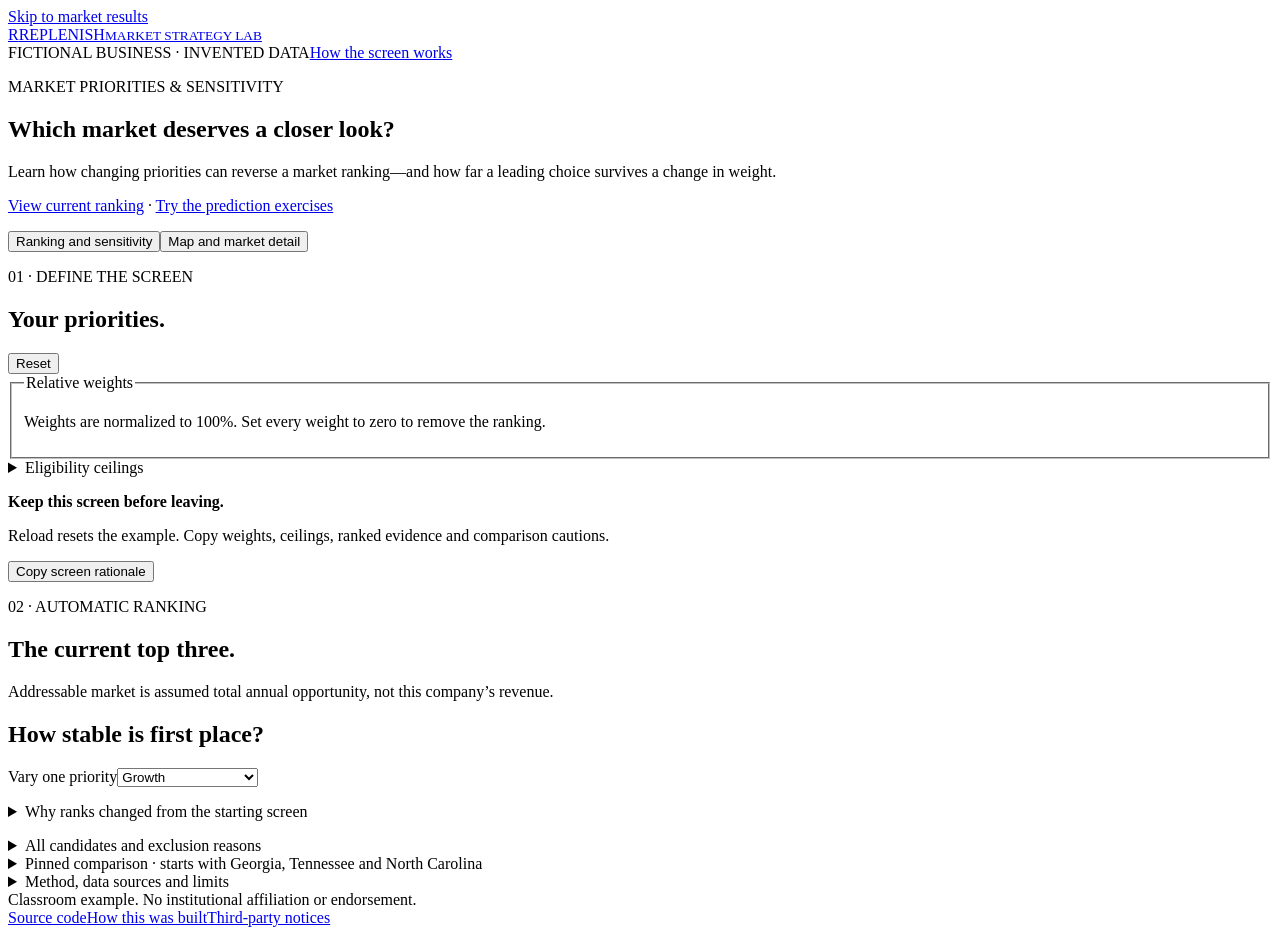
<file: app/index.html>
<!doctype html><html lang="en"><head><meta charset="UTF-8"><meta name="viewport" content="width=device-width, initial-scale=1"><meta name="description" content="Explore a synthetic market shortlist with local public state boundaries and transparent weighted scoring."><title>Replenish · Market screen</title></head><body id="top"><a class="skip" href="#results">Skip to market results</a>
<header><a class="brand" href="#top"><span class="brand-icon" aria-hidden="true">R</span><span>REPLENISH<small>MARKET STRATEGY LAB</small></span></a><div class="header-right"><span class="demo">FICTIONAL BUSINESS · INVENTED DATA</span><a href="#method">How the screen works</a></div></header>
<main><section class="hero"><div><p class="eyebrow">MARKET PRIORITIES & SENSITIVITY</p><h1>Which market deserves a closer look?</h1><p class="intro">Learn how changing priorities can reverse a market ranking—and how far a leading choice survives a change in weight.</p><p class="learning-links"><a href="#results">View current ranking</a> · <a href="https://github.com/jordanmeyer/bab-example-markets/blob/main/WALKTHROUGH.md">Try the prediction exercises</a></p></div></section>
<nav class="views" aria-label="Market views"><button type="button" data-view="ranking" aria-pressed="true">Ranking and sensitivity</button><button type="button" data-view="map" aria-pressed="false">Map and market detail</button></nav><div class="workspace"><aside class="controls"><div class="section-title"><div><p class="eyebrow">01 · DEFINE THE SCREEN</p><h2>Your priorities.</h2></div><button id="reset" class="text-button" type="button">Reset</button></div><form id="settings" novalidate autocomplete="off"><fieldset><legend>Relative weights</legend><p class="hint">Weights are normalized to 100%. Set every weight to zero to remove the ranking.</p><div id="weight-fields"></div></fieldset><details class="gates"><summary>Eligibility ceilings</summary><fieldset><legend class="sr-only">Eligibility ceilings</legend><p class="hint">Cost ceilings are feasibility assumptions, not gradual score penalties. Equality qualifies. Does your setup ceiling include contingency?</p><label>Delivery ceiling, USD/order<input name="deliveryLimit" type="number" min="0" max="20" step="0.01" value="12" aria-describedby="deliveryLimit-error"><span id="deliveryLimit-error" class="error"></span></label><label>Setup ceiling, USD<input name="setupLimit" type="number" min="0" max="500000" step="0.01" value="250000" aria-describedby="setupLimit-error"><span id="setupLimit-error" class="error"></span></label></fieldset></details><p id="form-status" class="form-status" role="status"></p></form><div class="copy-row"><div><strong>Keep this screen before leaving.</strong><p>Reload resets the example. Copy weights, ceilings, ranked evidence and comparison cautions.</p></div><button id="copy" type="button" class="primary">Copy screen rationale</button></div><p id="copy-status" role="status"></p><label id="copy-fallback" hidden>Copy the rationale<textarea readonly rows="10"></textarea></label></aside>
<div id="results" class="results" tabindex="-1"><div id="ranking-view"><section class="ranking-summary" aria-labelledby="ranking-title"><div class="section-title"><div><p class="eyebrow">02 · AUTOMATIC RANKING</p><h2 id="ranking-title">The current top three.</h2></div><span id="eligible-count" class="count"></span></div><p>Addressable market is assumed total annual opportunity, not this company’s revenue.</p><p id="ranking-note" aria-live="polite"></p><p id="ranking-interpretation"></p><div id="top-three" class="top-three"></div></section>
<section class="sensitivity panel"><div class="section-title"><h2>How stable is first place?</h2><label>Vary one priority<select id="sensitivity-metric" autocomplete="off"><option value="growth">Growth</option><option value="revenue">Addressable market</option><option value="delivery">Delivery efficiency</option><option value="competition">Lower competition</option></select></label></div><ul id="sensitivity-ranges"></ul><p id="sensitivity-current" class="hint"></p><details><summary>Why ranks changed from the starting screen</summary><ul id="rank-changes"></ul></details></section>
</div><div id="map-view" hidden><section class="map-panel"><div class="map-toolbar"><div><p class="eyebrow">03 · EXPLORE THE FOOTPRINT</p><h2>See the market in context.</h2></div><div class="map-actions"><label>Map color<select id="map-metric" autocomplete="off"><option value="score">Priority score</option><option value="revenue">Addressable market</option><option value="growth">Annual growth</option><option value="delivery">Delivery cost</option><option value="competition">Competition</option></select></label><button id="map-move" type="button" class="secondary" aria-pressed="false">Enable map movement</button><button id="fit" type="button" class="secondary">Fit all states</button><button id="toggle-map" type="button" class="text-button" aria-expanded="true" aria-controls="map-content">Hide map</button></div></div><p class="map-provenance"><strong>Real state boundaries. Invented commercial inputs.</strong> Read this as a priorities exercise, not a real-market ranking.</p><div id="map-content"><div id="map" aria-label="Interactive map of twelve candidate states. Use the market selector or table for the same information." tabindex="0"></div><div id="legend" class="legend"></div><p class="map-note">Select a state or use the market selector. Enable map movement to pan; Escape stops it and returns focus to that button. Movement starts off so page scrolling remains available. Rank numbers include low-priority eligible states; × fails a cost ceiling, ? lacks required data, and — has zero weights. A ★ marks a pinned comparison. Nearby gray states provide context. Boundaries: U.S. Census Bureau, 2024.</p></div></section>
<section class="detail-panel"><div class="section-title"><div><p class="eyebrow">04 · UNDERSTAND ONE MARKET</p><h2 id="detail-title"></h2></div><label class="select-market">Inspect market<select id="market-select" autocomplete="off"></select></label></div><div id="detail"></div></section></div></div></div>
<p id="pin-status" role="status"></p><details class="ledger panel"><summary>All candidates and exclusion reasons</summary><div class="section-title"><div><p class="eyebrow">THE EVIDENCE BEHIND THE MAP</p><h2>Every candidate, in plain view.</h2></div><label>Show<select id="table-filter" autocomplete="off"><option value="all">All twelve markets</option><option value="eligible">Qualifying markets</option><option value="excluded">Excluded markets</option></select></label></div><p class="hint">Eligible markets appear in rank order, followed by excluded markets. Scores are rounded to two decimals; ranking uses full precision. Select any market for component detail. † Excluded scores are illustrative only; they are not ranked.</p><div class="table-scroll" tabindex="0"><table><caption id="ledger-caption"></caption><thead><tr><th>Rank</th><th>Market</th><th>Score / 100</th><th>Addressable market, USD/year</th><th>Growth / year</th><th>Delivery / order</th><th>Competition</th><th>Setup</th><th>Status / reasons</th><th>Compare</th></tr></thead><tbody id="ledger-rows"></tbody></table></div><p id="table-empty" hidden>No markets match this view.</p></details>
<details class="pins panel"><summary>Pinned comparison · starts with Georgia, Tennessee and North Carolina</summary><div class="section-title"><div><p class="eyebrow">YOUR DECISION, WITH THE ASSUMPTIONS ATTACHED</p><h2>My pinned comparison.</h2></div><span id="pin-count" class="count">0 / 3 pinned</span></div><p class="hint">The starting top three are pre-pinned. Pins are your own comparison. They remain here when priorities or ceilings change. Excluded pins are flagged and never added to the automatic top three.</p><div id="pinned"></div></details>
<details id="method" class="method"><summary>Method, data sources and limits</summary><div class="method-content"><div><p class="eyebrow">THE METHOD & ITS LIMITS</p><h2>Transparent enough to disagree with.</h2></div><div><h3>Fixed anchors. Visible tradeoffs.</h3><p>Each measure becomes a score from 0 to 100 using the fixed anchors below. Values beyond the endpoints are capped; changing a gate or hiding a table row never rescales the market. Weights normalize by their total. Exact score ties sort alphabetically.</p><div class="table-scroll" tabindex="0"><table><caption>Classroom scoring anchors, fixed for every market</caption><thead><tr><th>Measure</th><th>0 points</th><th>100 points</th></tr></thead><tbody><tr><th>Addressable market, USD/year</th><td>$2 million</td><td>$12 million</td></tr><tr><th>Growth / year</th><td>0%</td><td>12%</td></tr><tr><th>Delivery / order</th><td>$12</td><td>$4</td></tr><tr><th>Competition index</th><td>100</td><td>0</td></tr></tbody></table></div><h3>Missing is not zero.</h3><p>Louisiana has no assumed growth value, so it stays unranked even when growth has zero weight. A delivery or setup value above its ceiling excludes a market; equality qualifies. All-zero weights give no ranking. There may be fewer than three qualifying markets.</p><h3>Separate geography from the fictional business.</h3><p>All addressable-market, growth, delivery, competition and setup figures are invented for this exercise. Addressable market is assumed total annual opportunity, not this company's expected sales. The competition index is an invented comparative scale. This screen omits actual customer discovery, route design, acquisition cost and validation.</p><p>The local map uses generalized January 1, 2024 state geometry from the U.S. Census Bureau. It is suited to a state-level illustration, not legal boundaries or address selection. This twelve-state footprint is a classroom choice. Map area never enters the score. No data is uploaded or saved.</p><a href="./DATA-PROVENANCE.txt">Read geographic data provenance</a></div></div></details></main><footer><span>Classroom example. No institutional affiliation or endorsement.</span><div><a href="https://github.com/jordanmeyer/bab-example-markets">Source code</a><a href="https://github.com/jordanmeyer/bab-example-markets/blob/main/BUILD-STORY.md">How this was built</a><a href="./THIRD-PARTY-NOTICES.txt">Third-party notices</a></div></footer><script type="module" src="./app.js"></script></body></html>
</file>
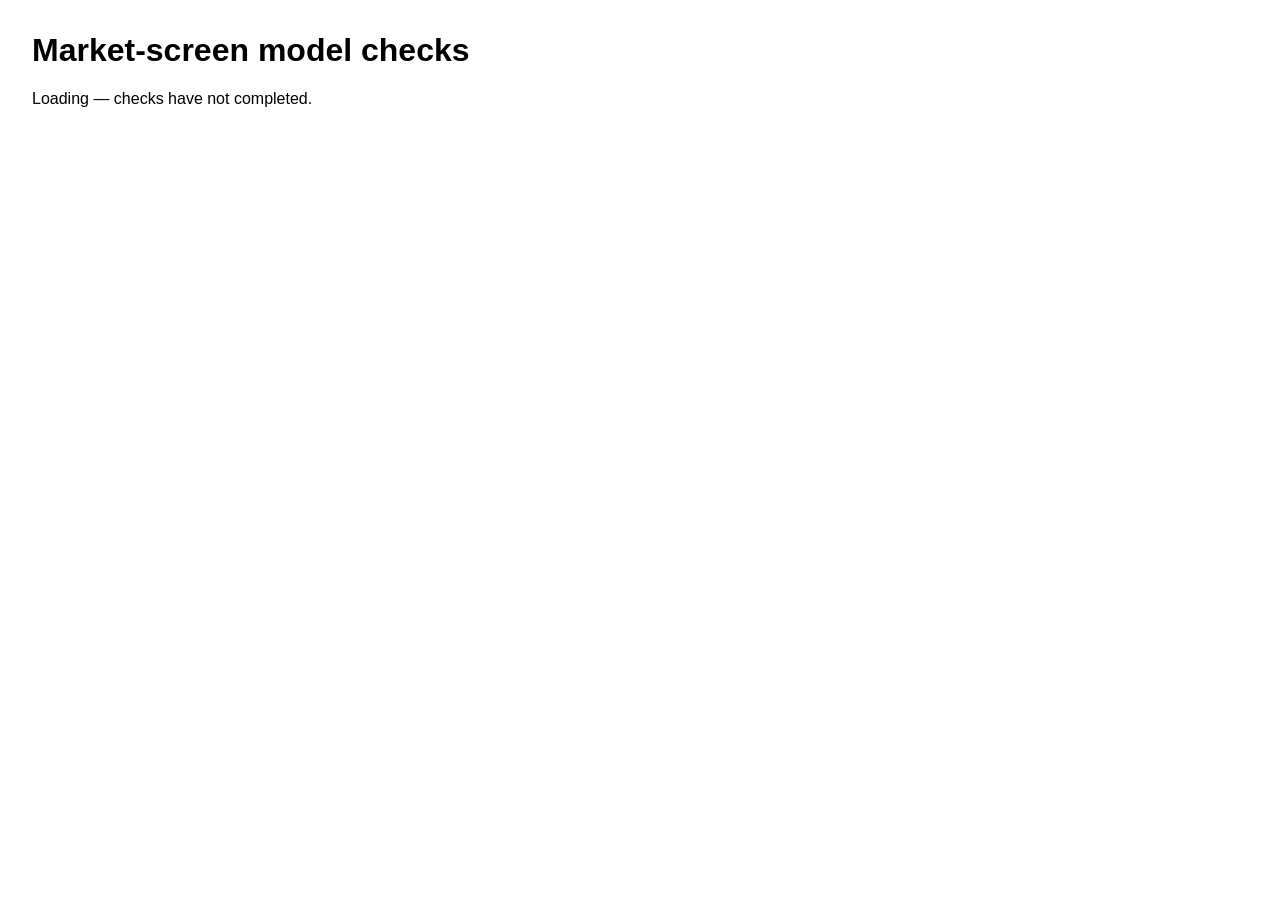
<file: tests/index.html>
<!doctype html><html lang="en"><head><meta charset="utf-8"><meta name="viewport" content="width=device-width,initial-scale=1"><title>Market-screen model checks</title><style>body{font:16px Arial,sans-serif;margin:32px;max-width:960px}li{padding:8px}.pass{color:#1d6363}.fail{color:#c84e00}</style></head><body><h1>Market-screen model checks</h1><p id="summary">Loading — checks have not completed.</p><ol id="results"></ol><script type="module" src="./tests.js"></script></body></html>
</file>
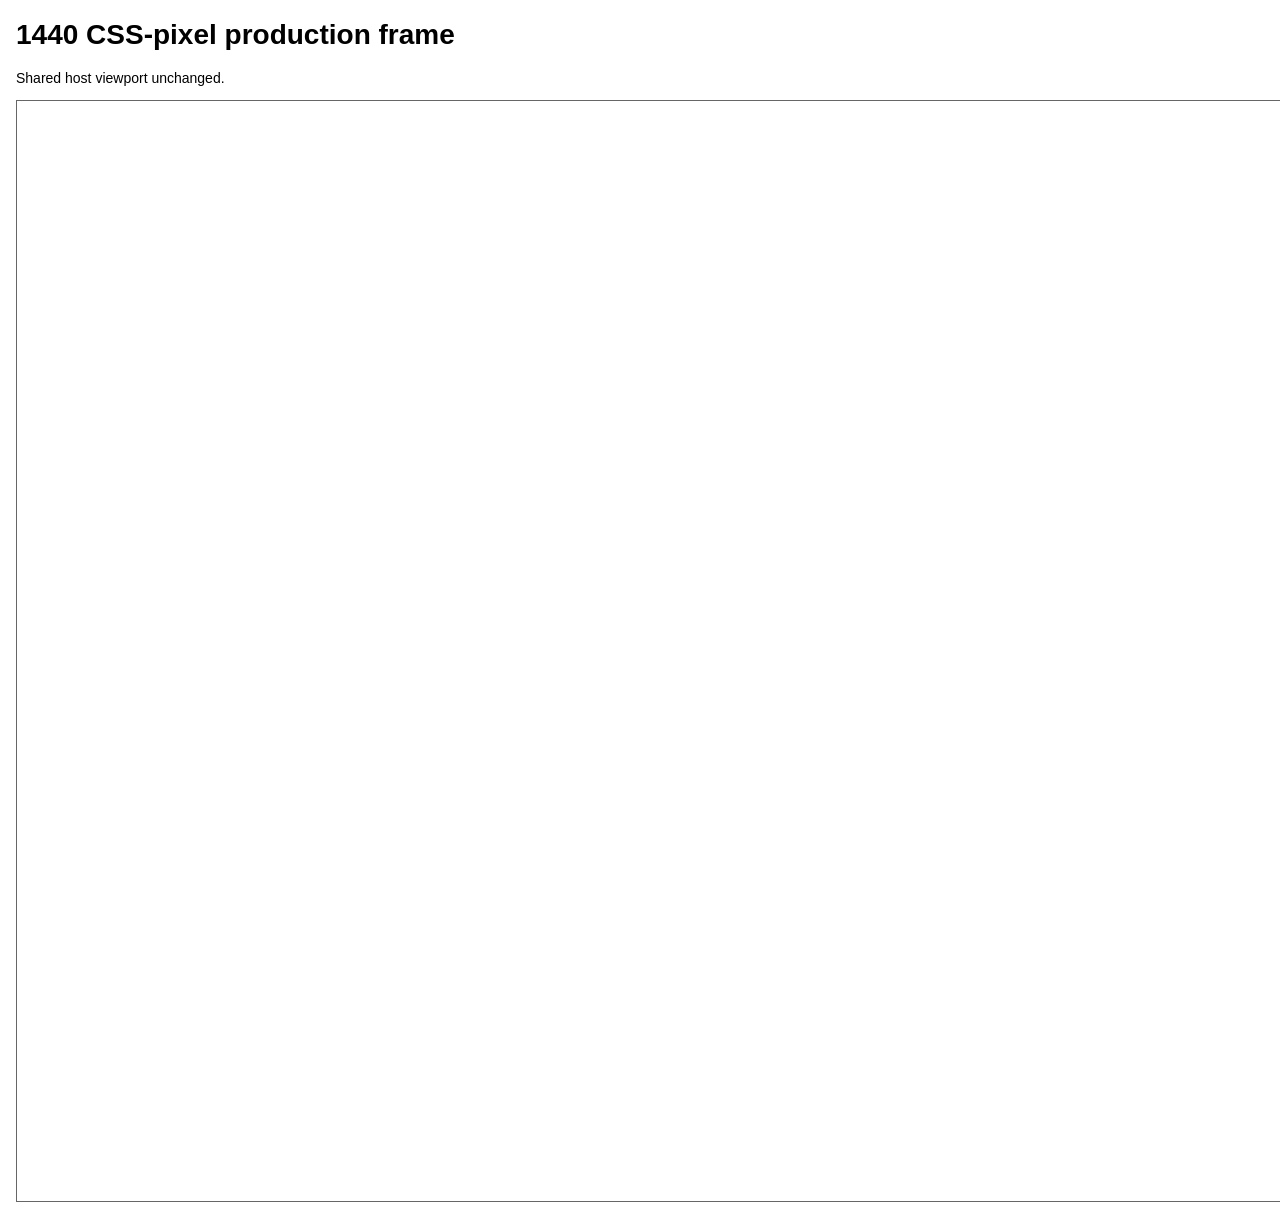
<file: tests/desktop.html>
<!doctype html><html lang="en"><head><meta charset="utf-8"><title>1440px production frame</title><style>body{font:14px Arial;margin:16px}iframe{width:1440px;height:1100px;border:1px solid #666}</style></head><body><h1>1440 CSS-pixel production frame</h1><p>Shared host viewport unchanged.</p><iframe title="1440 pixel market screen" src="http://127.0.0.1:9512/bab-example-markets/"></iframe></body></html>
</file>
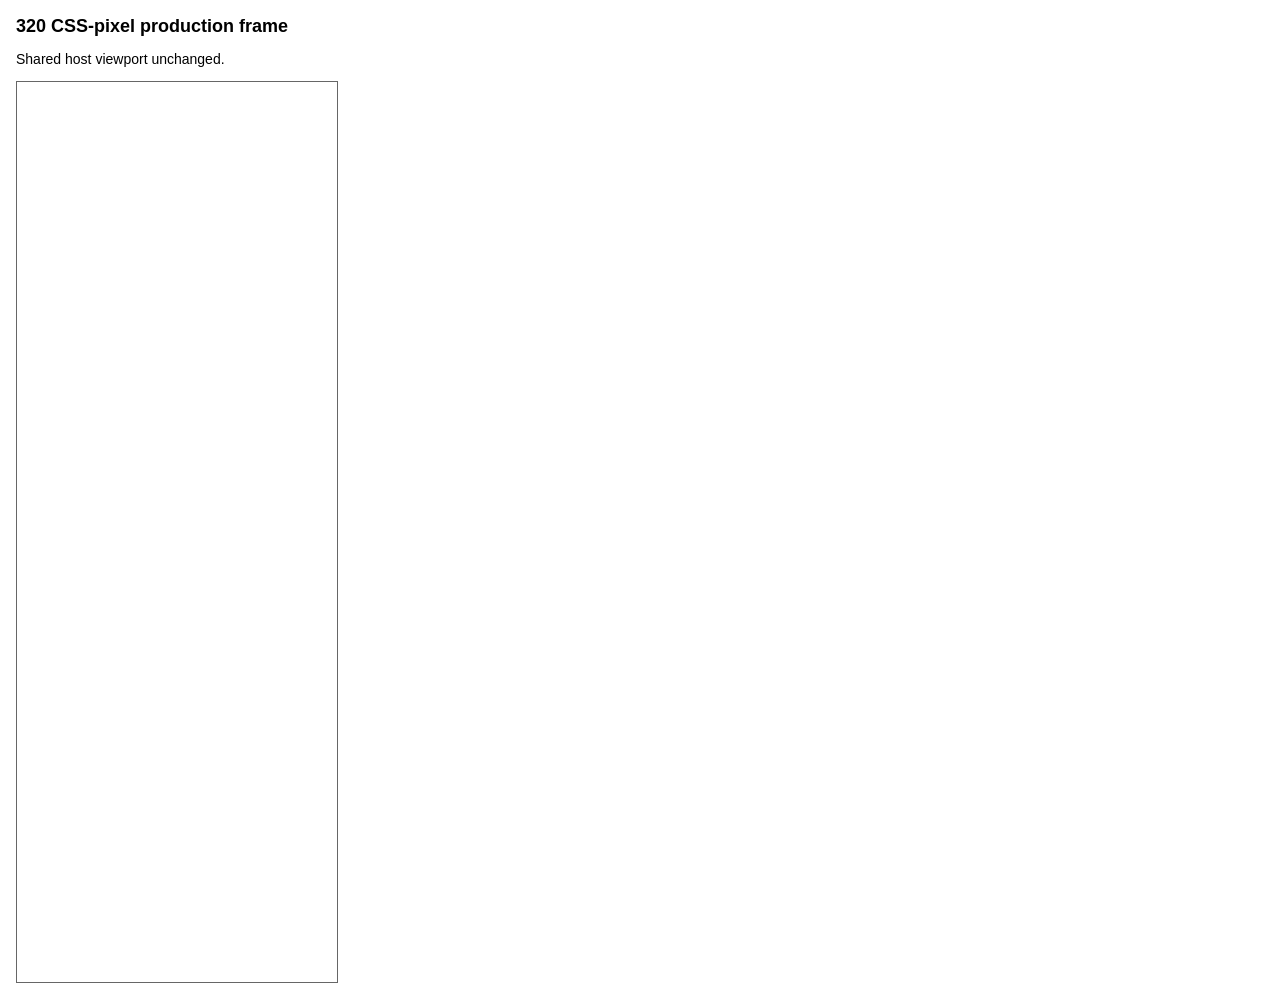
<file: tests/narrow.html>
<!doctype html><html lang="en"><head><meta charset="utf-8"><title>320px production frame</title><style>body{font:14px Arial;margin:16px}h1{font-size:18px}iframe{width:320px;height:900px;border:1px solid #666}</style></head><body><h1>320 CSS-pixel production frame</h1><p>Shared host viewport unchanged.</p><iframe title="320 pixel market screen" src="http://127.0.0.1:9512/bab-example-markets/"></iframe></body></html>
</file>
